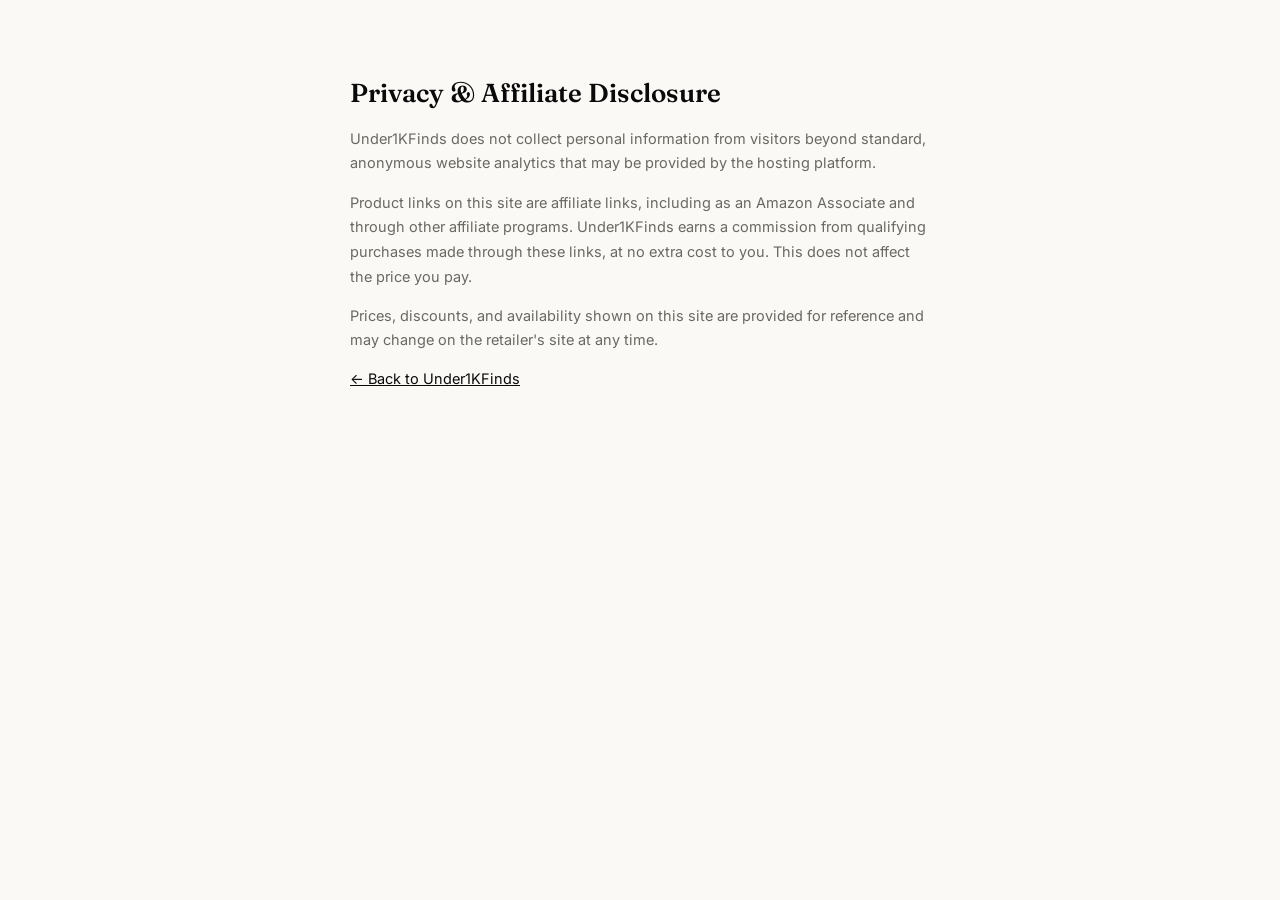
<file: privacy.html>
<!DOCTYPE html>
<html lang="en">
<head>
<meta charset="UTF-8">
<meta name="viewport" content="width=device-width, initial-scale=1.0">
<title>Privacy — Under1KFinds</title>
<link rel="stylesheet" href="style.css">
<link rel="preconnect" href="https://fonts.googleapis.com">
<link rel="preconnect" href="https://fonts.gstatic.com" crossorigin>
<link href="https://fonts.googleapis.com/css2?family=Fraunces:opsz,wght@9..144,600&family=Inter:wght@400;500;600&display=swap" rel="stylesheet">
<style>
  .legal{ max-width: 620px; margin: 0 auto; padding: 60px 20px; }
  .legal h1{ font-family:'Fraunces',serif; font-weight: 600; font-size: 26px; color: var(--ink); }
  .legal p{ color: var(--text-muted); line-height: 1.7; font-size: 14.5px; }
  .legal a{ color: var(--ink); text-decoration: underline; }
</style>
</head>
<body>
  <div class="legal">
    <h1>Privacy &amp; Affiliate Disclosure</h1>
    <p>Under1KFinds does not collect personal information from visitors beyond standard, anonymous website analytics that may be provided by the hosting platform.</p>
    <p>Product links on this site are affiliate links, including as an Amazon Associate and through other affiliate programs. Under1KFinds earns a commission from qualifying purchases made through these links, at no extra cost to you. This does not affect the price you pay.</p>
    <p>Prices, discounts, and availability shown on this site are provided for reference and may change on the retailer's site at any time.</p>
    <p><a href="index.html">← Back to Under1KFinds</a></p>
  </div>
</body>
</html>
</file>
<file: style.css>
/* =========================================================
   UNDER1KFINDS — design tokens
   Palette: warm ivory base, ink-black text/CTAs, one restrained
   gold accent reserved for discount tags and ratings — the
   signal of a genuine find, not a generic "sale" color.
   Type: Fraunces (display) / Inter (body) / JetBrains Mono (numbers)
   ========================================================= */
:root{
  --bg: #faf9f6;
  --surface: #ffffff;
  --surface-2: #f4f2ec;
  --border: rgba(10,10,10,0.10);
  --border-strong: rgba(10,10,10,0.20);
  --ink: #0a0a0a;
  --text: #161614;
  --text-muted: #6b6862;
  --text-faint: #a19d93;
  --gold: #a9803f;
  --gold-dim: rgba(169,128,63,0.12);
  --radius-lg: 20px;
  --radius-md: 14px;
  --radius-sm: 8px;
  --shadow-card: 0 12px 30px -14px rgba(10,10,10,0.18);
  --maxw: 720px;
}

*{ box-sizing: border-box; }

@media (prefers-reduced-motion: reduce){
  *{ animation-duration: 0.001ms !important; animation-iteration-count: 1 !important; transition-duration: 0.001ms !important; }
}

html{ background: var(--bg); }

body{
  margin:0;
  background: var(--bg);
  color: var(--text);
  font-family: 'Inter', system-ui, -apple-system, sans-serif;
  -webkit-font-smoothing: antialiased;
  min-height: 100vh;
}

a{ color: inherit; text-decoration: none; }
button{ font-family: inherit; cursor: pointer; }
input{ font-family: inherit; }

:focus-visible{
  outline: 2px solid var(--ink);
  outline-offset: 2px;
  border-radius: 6px;
}

img{ max-width: 100%; display: block; }

/* ===================== HEADER ===================== */
.site-header{
  position: sticky;
  top: 0;
  z-index: 30;
  background: rgba(250,249,246,0.90);
  backdrop-filter: blur(14px);
  -webkit-backdrop-filter: blur(14px);
  border-bottom: 1px solid var(--border);
}
.header-inner{
  max-width: var(--maxw);
  margin: 0 auto;
  padding: 20px 20px 18px;
  display: flex;
  align-items: center;
  justify-content: space-between;
  gap: 12px;
}
.brand-name{
  margin: 0;
  font-family: 'Fraunces', serif;
  font-weight: 600;
  font-size: clamp(21px, 5.5vw, 27px);
  letter-spacing: 0.01em;
  line-height: 1;
  color: var(--ink);
}
.brand-accent{
  color: var(--gold);
  font-style: italic;
}
.brand-tagline{
  margin: 7px 0 0;
  font-size: 13px;
  color: var(--text-muted);
  font-weight: 500;
  letter-spacing: 0.02em;
}
.ig-btn{
  flex-shrink: 0;
  width: 40px;
  height: 40px;
  display: grid;
  place-items: center;
  border-radius: 50%;
  border: 1px solid var(--border-strong);
  color: var(--ink);
  transition: border-color 0.2s ease, color 0.2s ease, transform 0.2s ease, background 0.2s ease;
}
.ig-btn:hover{
  color: var(--surface);
  background: var(--ink);
  border-color: var(--ink);
  transform: translateY(-1px);
}

/* ===================== SEARCH ===================== */
.search-wrap{
  max-width: var(--maxw);
  margin: 18px auto 0;
  padding: 0 20px;
}
.search-box{
  display: flex;
  align-items: center;
  gap: 10px;
  background: var(--surface);
  border: 1px solid var(--border);
  border-radius: var(--radius-md);
  padding: 12px 14px;
  color: var(--text-faint);
  transition: border-color 0.2s ease;
}
.search-box:focus-within{
  border-color: var(--ink);
  color: var(--ink);
}
.search-box input{
  flex: 1;
  background: none;
  border: none;
  color: var(--text);
  font-size: 15px;
  outline: none;
}
.search-box input::placeholder{ color: var(--text-faint); }

/* ===================== CATEGORY PILLS ===================== */
.category-nav{
  max-width: var(--maxw);
  margin: 14px auto 0;
}
.category-scroll{
  display: flex;
  gap: 8px;
  overflow-x: auto;
  padding: 2px 20px 8px;
  scrollbar-width: none;
}
.category-scroll::-webkit-scrollbar{ display: none; }
.cat-pill{
  flex-shrink: 0;
  background: var(--surface);
  border: 1px solid var(--border);
  color: var(--text-muted);
  padding: 8px 14px;
  border-radius: 999px;
  font-size: 13.5px;
  font-weight: 500;
  white-space: nowrap;
  transition: all 0.18s ease;
}
.cat-pill:hover{ border-color: var(--border-strong); color: var(--text); }
.cat-pill.active{
  background: var(--ink);
  border-color: var(--ink);
  color: var(--surface);
}

/* ===================== RESULTS META ===================== */
.results-meta{
  max-width: var(--maxw);
  margin: 16px auto 6px;
  padding: 0 20px;
  font-size: 12.5px;
  color: var(--text-faint);
  letter-spacing: 0.03em;
  text-transform: uppercase;
}

/* ===================== PRODUCT GRID ===================== */
.product-grid{
  max-width: var(--maxw);
  margin: 0 auto;
  padding: 8px 20px 40px;
  display: grid;
  grid-template-columns: 1fr;
  gap: 16px;
}
@media (min-width: 620px){
  .product-grid{ grid-template-columns: 1fr 1fr; }
}

.empty-state{
  max-width: var(--maxw);
  margin: 40px auto;
  padding: 0 20px;
  text-align: center;
  color: var(--text-muted);
  font-size: 14px;
}

/* ===================== PRODUCT CARD ===================== */
.card{
  position: relative;
  background: var(--surface);
  border: 1px solid var(--border);
  border-radius: var(--radius-lg);
  overflow: hidden;
  box-shadow: var(--shadow-card);
  opacity: 0;
  transform: translateY(14px);
  animation: rise 0.5s ease forwards;
}
@keyframes rise{
  to{ opacity: 1; transform: translateY(0); }
}
.card:hover{ border-color: var(--border-strong); }

.card-media{
  position: relative;
  aspect-ratio: 1 / 1;
  background: var(--surface-2);
  overflow: hidden;
}
.card-media img{
  width: 100%;
  height: 100%;
  object-fit: cover;
  transition: transform 0.35s ease;
}
.card:hover .card-media img{ transform: scale(1.04); }

.card-category{
  position: absolute;
  top: 10px;
  left: 10px;
  background: rgba(250,249,246,0.88);
  backdrop-filter: blur(6px);
  border: 1px solid var(--border);
  color: var(--text-muted);
  font-size: 11px;
  font-weight: 500;
  padding: 4px 9px;
  border-radius: 999px;
}

/* discount "tag" — the signature element: a boutique price
   sticker in ink black with a fine gold punched hole */
.discount-tag{
  position: absolute;
  top: 10px;
  right: 10px;
  background: var(--ink);
  color: var(--gold);
  font-family: 'JetBrains Mono', monospace;
  font-weight: 700;
  font-size: 12px;
  padding: 5px 9px 5px 16px;
  border-radius: 3px 8px 8px 3px;
}
.discount-tag::before{
  content: "";
  position: absolute;
  left: 5px;
  top: 50%;
  transform: translateY(-50%);
  width: 4px;
  height: 4px;
  border-radius: 50%;
  background: var(--surface);
}

.card-body{
  padding: 16px 16px 18px;
}

.card-name{
  margin: 0 0 5px;
  font-family: 'Fraunces', serif;
  font-weight: 600;
  font-size: 17px;
  line-height: 1.28;
  color: var(--ink);
}

.card-desc{
  margin: 0 0 12px;
  font-size: 13.5px;
  line-height: 1.5;
  color: var(--text-muted);
}

.card-rating{
  display: inline-flex;
  align-items: center;
  gap: 5px;
  font-size: 12.5px;
  color: var(--text-muted);
  margin-bottom: 12px;
}
.card-rating .stars{ color: var(--gold); letter-spacing: 1px; }

/* price row styled like a receipt stub — dashed divider above it */
.price-row{
  display: flex;
  align-items: baseline;
  gap: 8px;
  padding-top: 12px;
  margin-bottom: 14px;
  border-top: 1px dashed var(--border-strong);
}
.price-current{
  font-family: 'JetBrains Mono', monospace;
  font-weight: 700;
  font-size: 20px;
  color: var(--ink);
}
.price-mrp{
  font-family: 'JetBrains Mono', monospace;
  font-size: 13.5px;
  color: var(--text-faint);
  text-decoration: line-through;
}

.cta-btn{
  display: flex;
  align-items: center;
  justify-content: center;
  gap: 8px;
  width: 100%;
  padding: 13px 16px;
  background: var(--ink);
  color: var(--surface);
  font-weight: 600;
  font-size: 14.5px;
  border: none;
  border-radius: var(--radius-sm);
  transition: transform 0.15s ease, box-shadow 0.15s ease, background 0.15s ease;
}
.cta-btn:hover{
  background: #2a2a26;
  box-shadow: 0 8px 20px -6px rgba(10,10,10,0.35);
}
.cta-btn:active{ transform: scale(0.97); }
.cta-btn svg{ flex-shrink: 0; }

.price-note{
  margin: 8px 0 0;
  font-size: 11px;
  color: var(--text-faint);
  text-align: center;
}

/* ===================== FOOTER ===================== */
.site-footer{
  border-top: 1px solid var(--border);
  padding: 32px 20px 40px;
  margin-top: 12px;
}
.footer-inner{
  max-width: var(--maxw);
  margin: 0 auto;
  text-align: center;
}
.footer-brand{
  font-family: 'Fraunces', serif;
  font-weight: 600;
  font-size: 18px;
  margin: 0;
  color: var(--ink);
}
.footer-tagline{
  color: var(--text-muted);
  font-size: 13px;
  margin: 4px 0 18px;
}
.footer-links{
  display: flex;
  justify-content: center;
  gap: 18px;
  font-size: 13px;
  color: var(--text-muted);
  margin-bottom: 18px;
}
.footer-links a:hover{ color: var(--ink); }
.disclosure{
  font-size: 11.5px;
  color: var(--text-faint);
  line-height: 1.6;
  max-width: 420px;
  margin: 0 auto;
   }
</file>
